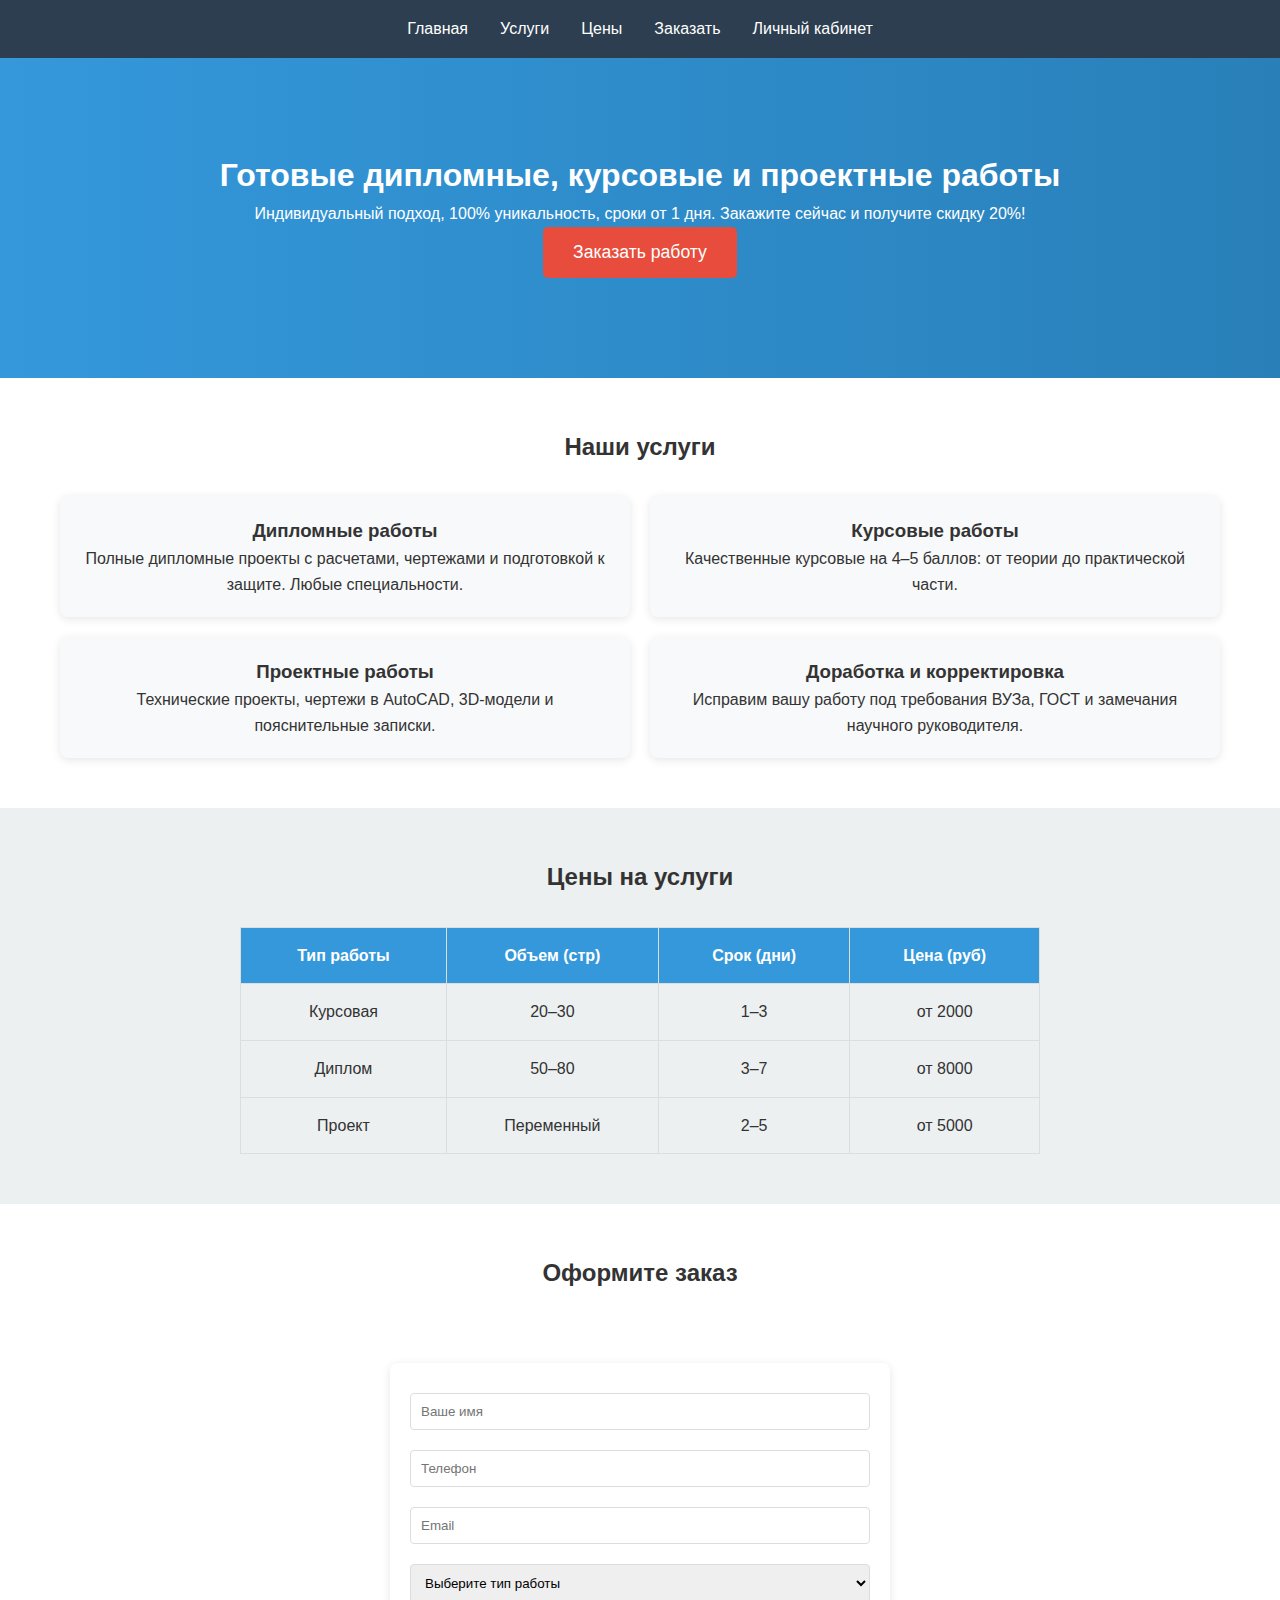
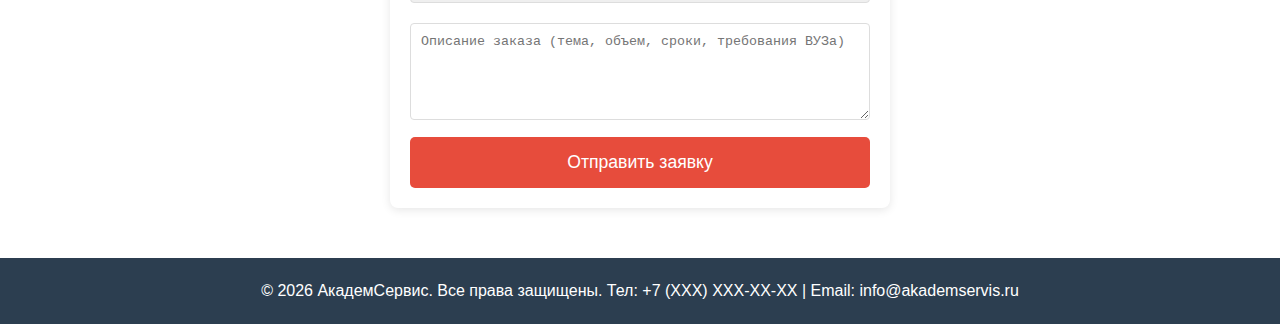
<file: index.html>
<!DOCTYPE html>
<html lang="ru">
<head>
    <meta charset="UTF-8">
    <meta name="viewport" content="width=device-width, initial-scale=1.0">
    <title>АкадемСервис - Дипломные, курсовые и проектные работы на заказ</title>
    <link rel="stylesheet" href="styles.css">
</head>
<body>
    <header>
        <nav>
            <ul>
                <li><a href="#home">Главная</a></li>
                <li><a href="#services">Услуги</a></li>
                <li><a href="#prices">Цены</a></li>
                <li><a href="#order">Заказать</a></li>
                <li><a href="cabinet.html">Личный кабинет</a></li>
            </ul>
        </nav>
    </header>

    <section id="home" class="hero">
        <h1>Готовые дипломные, курсовые и проектные работы</h1>
        <p>Индивидуальный подход, 100% уникальность, сроки от 1 дня. Закажите сейчас и получите скидку 20%!</p>
        <button class="cta" onclick="document.getElementById('order').scrollIntoView()">Заказать работу</button>
    </section>

    <section id="services" class="services">
        <h2>Наши услуги</h2>
        <div class="service-grid">
            <div class="service-card">
                <h3>Дипломные работы</h3>
                <p>Полные дипломные проекты с расчетами, чертежами и подготовкой к защите. Любые специальности.</p>
            </div>
            <div class="service-card">
                <h3>Курсовые работы</h3>
                <p>Качественные курсовые на 4–5 баллов: от теории до практической части.</p>
            </div>
            <div class="service-card">
                <h3>Проектные работы</h3>
                <p>Технические проекты, чертежи в AutoCAD, 3D‑модели и пояснительные записки.</p>
            </div>
            <div class="service-card">
                <h3>Доработка и корректировка</h3>
                <p>Исправим вашу работу под требования ВУЗа, ГОСТ и замечания научного руководителя.</p>
            </div>
        </div>
    </section>

    <section id="prices" class="prices">
        <h2 style="text-align: center; margin-bottom: 30px;">Цены на услуги</h2>
        <table class="price-table">
            <thead>
                <tr>
                    <th>Тип работы</th>
                    <th>Объем (стр)</th>
                    <th>Срок (дни)</th>
                    <th>Цена (руб)</th>
                </tr>
            </thead>
            <tbody>
                <tr>
                    <td>Курсовая</td>
                    <td>20–30</td>
                    <td>1–3</td>
                    <td>от 2000</td>
                </tr>
                <tr>
                    <td>Диплом</td>
                    <td>50–80</td>
                    <td>3–7</td>
                    <td>от 8000</td>
                </tr>
                <tr>
                    <td>Проект</td>
                    <td>Переменный</td>
                    <td>2–5</td>
                    <td>от 5000</td>
                </tr>
            </tbody>
        </table>
    </section>

    <section id="order">
        <h2>Оформите заказ</h2>
        <form id="orderForm">
            <input type="text" name="name" placeholder="Ваше имя" required>
            <input type="tel" name="phone" placeholder="Телефон" required>
            <input type="email" name="email" placeholder="Email" required>
            <select name="workType" required>
                <option value="">Выберите тип работы</option>
                <option value="diploma">Дипломная работа</option>
                <option value="course">Курсовая работа</option>
                <option value="project">Проектная работа</option>
                <option value="edit">Доработка</option>
            </select>
            <textarea name="description" placeholder="Описание заказа (тема, объем, сроки, требования ВУЗа)" rows="5" required></textarea>
            <button type="submit" class="cta" style="width: 100%;">Отправить заявку</button>
        </form>
    </section>

    <footer id="contact">
        <p>&copy; 2026 АкадемСервис. Все права защищены. Тел: +7 (XXX) XXX‑XX‑XX | Email: info@akademservis.ru</p>
    </footer>

    <script src="scripts.js"></script>
</body>
</html>
</file>
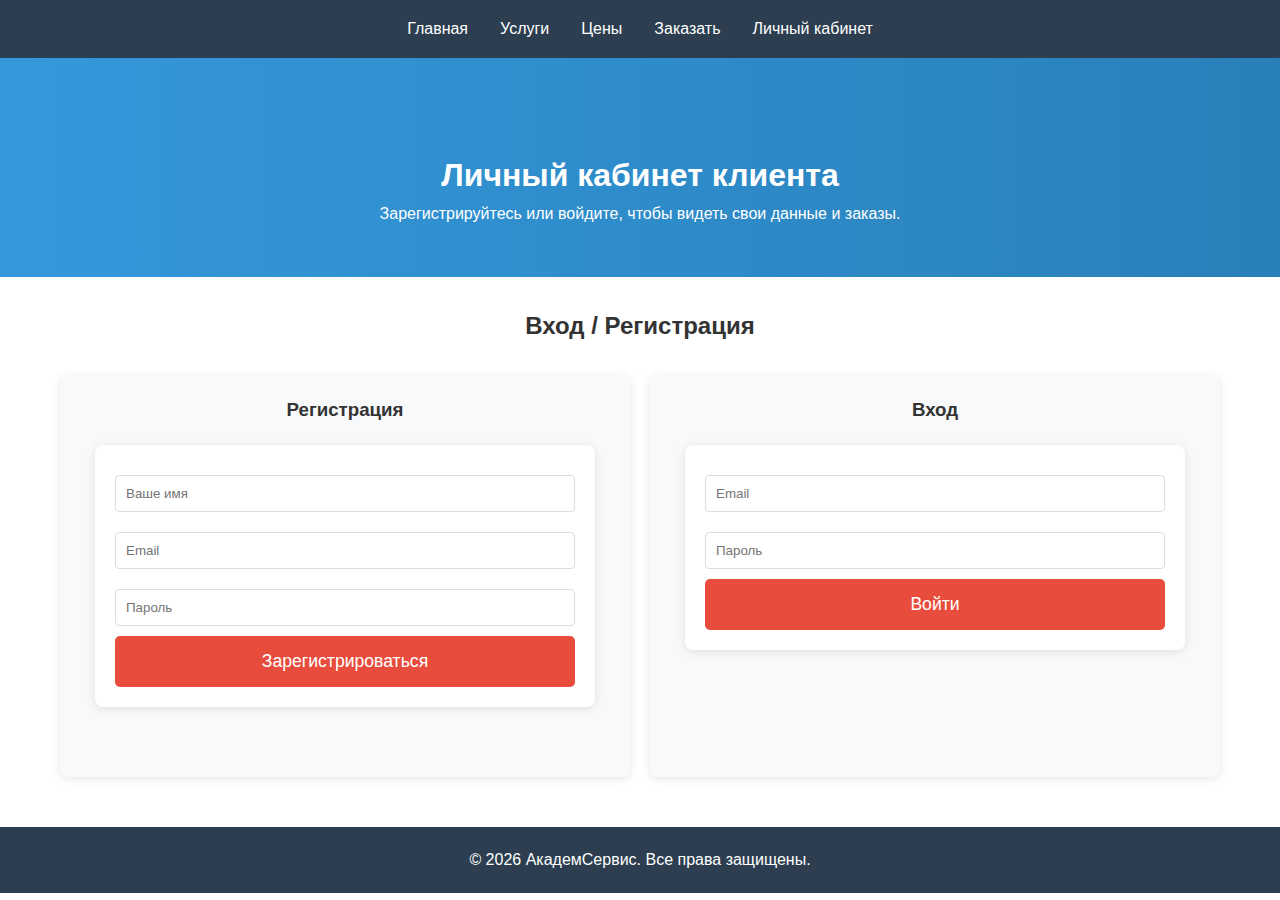
<file: cabinet.html>
<!DOCTYPE html>
<html lang="ru">
<head>
    <meta charset="UTF-8">
    <meta name="viewport" content="width=device-width, initial-scale=1.0">
    <title>Личный кабинет клиента</title>
    <link rel="stylesheet" href="styles.css">
</head>
<body>
    <header>
        <nav>
            <ul>
                <li><a href="index.html#home">Главная</a></li>
                <li><a href="index.html#services">Услуги</a></li>
                <li><a href="index.html#prices">Цены</a></li>
                <li><a href="index.html#order">Заказать</a></li>
                <li><a href="cabinet.html">Личный кабинет</a></li>
            </ul>
        </nav>
    </header>

    <section class="hero" style="padding-top:150px; padding-bottom:50px;">
        <h1>Личный кабинет клиента</h1>
        <p>Зарегистрируйтесь или войдите, чтобы видеть свои данные и заказы.</p>
    </section>

    <!-- Блок форм регистрации и входа -->
    <section class="services" id="authSection" style="padding-top:30px;">
        <h2>Вход / Регистрация</h2>

        <div class="service-grid">
            <!-- Регистрация -->
            <div class="service-card">
                <h3>Регистрация</h3>
                <form id="registerForm">
                    <input type="text" name="name" placeholder="Ваше имя" required>
                    <input type="email" name="email" placeholder="Email" required>
                    <input type="password" name="password" placeholder="Пароль" required>
                    <button type="submit" class="cta" style="width:100%;">Зарегистрироваться</button>
                </form>
            </div>

            <!-- Вход -->
            <div class="service-card">
                <h3>Вход</h3>
                <form id="loginForm">
                    <input type="email" name="email" placeholder="Email" required>
                    <input type="password" name="password" placeholder="Пароль" required>
                    <button type="submit" class="cta" style="width:100%;">Войти</button>
                </form>
            </div>
        </div>
    </section>

    <!-- Блок профиля, отображается после входа -->
    <section class="prices" id="profileSection" style="display:none;">
        <h2 style="text-align:center; margin-bottom:20px;">Ваш профиль</h2>
        <div style="max-width:800px; margin:0 auto; background:#fff; padding:20px; border-radius:8px; box-shadow:0 2px 10px rgba(0,0,0,0.1);">
            <p><strong>Имя:</strong> <span id="profileName"></span></p>
            <p><strong>Email:</strong> <span id="profileEmail"></span></p>

            <hr style="margin:20px 0;">

            <h3>Ваши заказы</h3>
            <ul id="ordersList">
                <li>Пока нет заказов. Оформите заказ на главной странице.</li>
            </ul>

            <button id="logoutBtn" class="cta" style="margin-top:20px;">Выйти</button>
        </div>
    </section>

    <footer>
        <p>&copy; 2026 АкадемСервис. Все права защищены.</p>
    </footer>

    <script src="scripts.js"></script>
</body>
</html>
</file>
<file: styles.css>
/* Плавная прокрутка по якорям */
html {
    scroll-behavior: smooth;
}

/* Сброс и базовые стили */
* {
    margin: 0;
    padding: 0;
    box-sizing: border-box;
}

/* Плавное появление/исчезновение страницы */
body {
    font-family: Arial, sans-serif;
    line-height: 1.6;
    color: #333;
    opacity: 0;
    transition: opacity 0.8s ease-in;
}

body.page-loaded {
    opacity: 1;
}

body.fade-out {
    opacity: 0;
}

/* Шапка и меню */
header {
    background: #2c3e50;
    color: #fff;
    padding: 1rem 0;
    position: fixed;
    width: 100%;
    top: 0;
    z-index: 1000;
}

nav ul {
    list-style: none;
    display: flex;
    justify-content: center;
}

nav li {
    margin: 0 1rem;
}

nav a {
    color: #fff;
    text-decoration: none;
}

/* Hero-блок */
.hero {
    background: linear-gradient(to right, #3498db, #2980b9);
    color: #fff;
    text-align: center;
    padding: 150px 20px 100px;
}

/* Блок "Наши услуги" и общие контейнеры */
.services {
    padding: 50px 20px;
    max-width: 1200px;
    margin: 0 auto;
    text-align: center;
}

.services h2 {
    margin-bottom: 30px;
}

/* Сетка плашек: 2 в строке */
.service-grid {
    display: grid;
    grid-template-columns: repeat(2, minmax(260px, 1fr));
    gap: 20px;
    justify-content: center;
}

.service-card {
    background: #f8f9fa;
    padding: 20px;
    border-radius: 8px;
    text-align: center;
    box-shadow: 0 2px 10px rgba(0,0,0,0.1);
}

/* Блок цен */
.prices {
    background: #ecf0f1;
    padding: 50px 20px;
}

.price-table {
    max-width: 800px;
    margin: 0 auto;
    border-collapse: collapse;
    width: 100%;
}

.price-table th,
.price-table td {
    padding: 15px;
    text-align: center;
    border: 1px solid #ddd;
}

.price-table th {
    background: #3498db;
    color: #fff;
}

/* Кнопки */
.cta {
    background: #e74c3c;
    color: #fff;
    padding: 15px 30px;
    border: none;
    border-radius: 5px;
    cursor: pointer;
    font-size: 1.1rem;
}

/* Формы (заказ + кабинет) */
#order h2 {
    text-align: center;
    padding: 50px 20px;
}

form {
    max-width: 500px;
    margin: 20px auto 50px;
    padding: 20px;
    background: #fff;
    border-radius: 8px;
    box-shadow: 0 2px 10px rgba(0,0,0,0.1);
}

form input,
form textarea,
form select {
    width: 100%;
    padding: 10px;
    margin: 10px 0;
    border: 1px solid #ddd;
    border-radius: 4px;
}

/* Подвал */
footer {
    background: #2c3e50;
    color: #fff;
    text-align: center;
    padding: 20px;
}

/* Адаптивность */
@media (max-width: 768px) {
    nav ul {
        flex-direction: column;
    }

    .hero {
        padding: 200px 20px 100px;
    }

    .service-grid {
        grid-template-columns: 1fr;
    }
}
</file>
